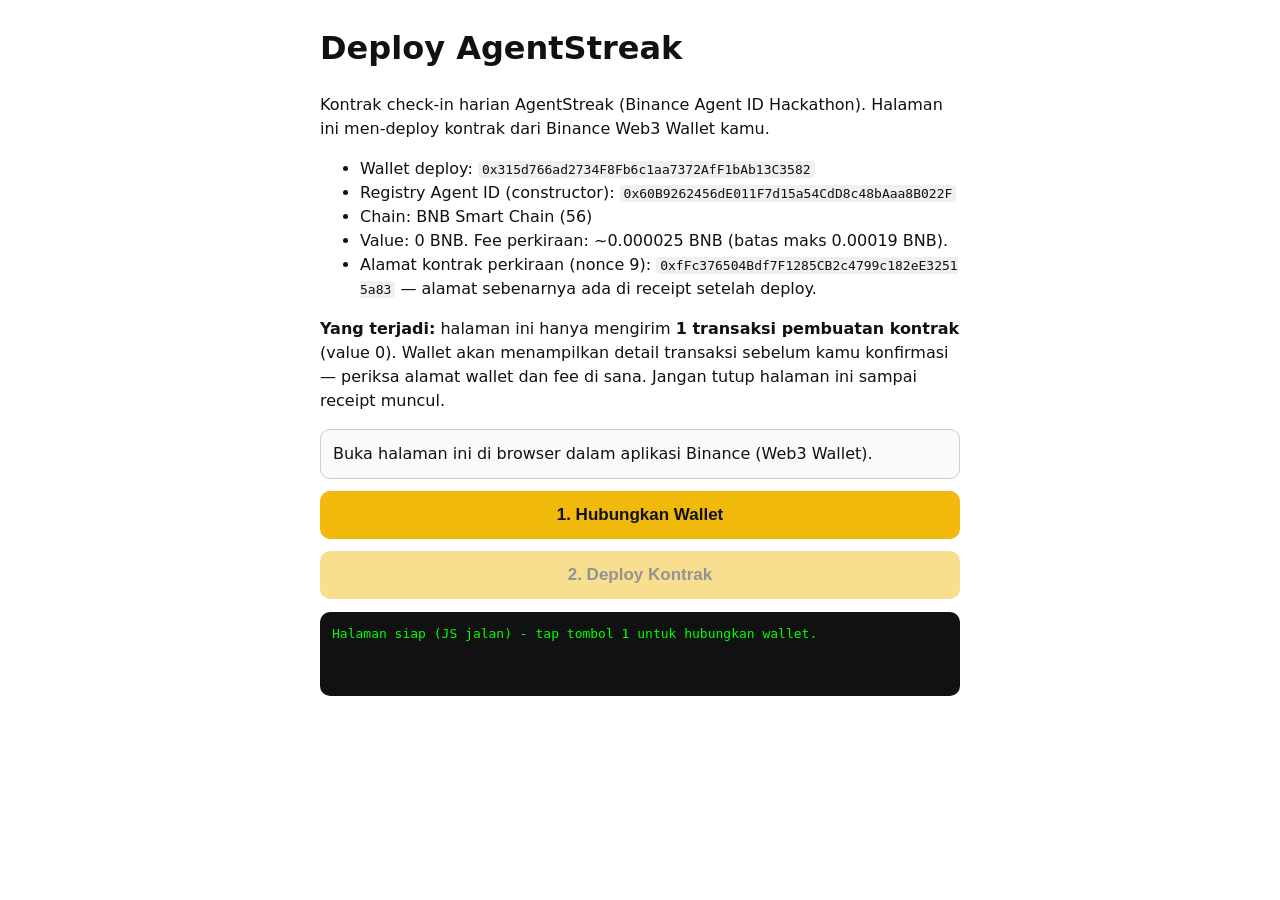
<file: deploy.html>
<!DOCTYPE html>
<html lang="id">
<head>
<meta charset="utf-8">
<meta name="viewport" content="width=device-width, initial-scale=1">
<title>Deploy AgentStreak — BNB Chain</title>
<style>
body{font-family:system-ui,-apple-system,sans-serif;max-width:640px;margin:24px auto;padding:0 16px;line-height:1.5;color:#111}
code{word-break:break-all;background:#f0f0f0;padding:1px 4px;border-radius:4px}
button{display:block;width:100%;padding:14px;margin:12px 0;font-size:17px;border:0;border-radius:10px;background:#f0b90b;color:#111;font-weight:700}
button:disabled{opacity:.45}
#status{border:1px solid #ccc;border-radius:10px;padding:12px;background:#fafafa}
#log{white-space:pre-wrap;word-break:break-all;background:#111;color:#0f0;padding:12px;border-radius:10px;font-size:13px;min-height:60px}
.warn{color:#b00020}
</style>
</head>
<body>
<h1>Deploy AgentStreak</h1>
<p>Kontrak check-in harian AgentStreak (Binance Agent ID Hackathon). Halaman ini men-deploy kontrak dari Binance Web3 Wallet kamu.</p>
<ul>
<li>Wallet deploy: <code>0x315d766ad2734F8Fb6c1aa7372AfF1bAb13C3582</code></li>
<li>Registry Agent ID (constructor): <code>0x60B9262456dE011F7d15a54CdD8c48bAaa8B022F</code></li>
<li>Chain: BNB Smart Chain (56)</li>
<li>Value: 0 BNB. Fee perkiraan: ~0.000025 BNB (batas maks 0.00019 BNB).</li>
<li>Alamat kontrak perkiraan (nonce 9): <code>0xfFc376504Bdf7F1285CB2c4799c182eE32515a83</code> — alamat sebenarnya ada di receipt setelah deploy.</li>
</ul>
<p><b>Yang terjadi:</b> halaman ini hanya mengirim <b>1 transaksi pembuatan kontrak</b> (value 0). Wallet akan menampilkan detail transaksi sebelum kamu konfirmasi — periksa alamat wallet dan fee di sana. Jangan tutup halaman ini sampai receipt muncul.</p>
<div id="status">Buka halaman ini di browser dalam aplikasi Binance (Web3 Wallet).</div>
<button id="btnConnect" onclick="connect()">1. Hubungkan Wallet</button>
<button id="btnDeploy" onclick="deploy()" disabled>2. Deploy Kontrak</button>
<pre id="log"></pre>
<script>
var DEPLOY_DATA = "[base64]";
var EXPECTED_WALLET = "0x315d766ad2734f8fb6c1aa7372aff1bab13c3582";
var FEE_CAP_WEI = 190000000000000; // 0.00019 BNB (wei)
var BSC_CHAIN_ID = "0x38";
var account = null;

function $(id){ return document.getElementById(id); }
function log(msg){ $("log").textContent += msg + String.fromCharCode(10); }
function setStatus(msg){ $("status").textContent = msg; }
function rpc(method, params){ return window.ethereum.request({method: method, params: params || []}); }

async function connect(){
  try{
    if(!window.ethereum){ setStatus("Wallet tidak terdeteksi. Buka halaman ini di browser dalam aplikasi Binance (Web3 Wallet), bukan di browser biasa."); return; }
    setStatus("Meminta koneksi wallet...");
    var accounts = await rpc("eth_requestAccounts");
    account = accounts[0];
    log("Wallet: " + account);
    if(account.toLowerCase() !== EXPECTED_WALLET){
      setStatus("STOP: wallet yang terhubung bukan 0x315d... Jangan lanjut. Alamat yang terhubung: " + account);
      return;
    }
    var chainId = await rpc("eth_chainId");
    if(chainId !== BSC_CHAIN_ID){
      setStatus("Chain bukan BNB (56). Meminta pindah chain...");
      await rpc("wallet_switchEthereumChain", [{chainId: BSC_CHAIN_ID}]);
      chainId = await rpc("eth_chainId");
      if(chainId !== BSC_CHAIN_ID){ setStatus("Gagal pindah ke BNB Chain (56)."); return; }
    }
    var nonce = await rpc("eth_getTransactionCount", [account, "latest"]);
    log("Chain: BNB Smart Chain (56). Nonce wallet: " + parseInt(nonce, 16) + " (alamat kontrak perkiraan dihitung dari nonce 9).");
    setStatus("Wallet terhubung: " + account + " — siap deploy.");
    $("btnDeploy").disabled = false;
  }catch(e){
    setStatus("Gagal connect: " + (e && e.message ? e.message : e));
    log("Error: " + JSON.stringify(e));
  }
}

async function deploy(){
  try{
    if(!account){ setStatus("Hubungkan wallet dulu (tombol 1)."); return; }
    $("btnDeploy").disabled = true;
    setStatus("Menghitung fee...");
    var gas = await rpc("eth_estimateGas", [{from: account, data: DEPLOY_DATA}]);
    var gasPrice = await rpc("eth_gasPrice");
    var feeWei = parseInt(gas, 16) * parseInt(gasPrice, 16);
    var feeBnb = feeWei / 1e18;
    log("Estimasi gas: " + parseInt(gas, 16) + " | gas price: " + (parseInt(gasPrice, 16) / 1e9) + " gwei | fee: ~" + feeBnb.toFixed(6) + " BNB");
    if(feeWei > FEE_CAP_WEI){
      setStatus("STOP: fee perkiraan " + feeBnb.toFixed(6) + " BNB melebihi batas 0.00019 BNB. Jangan lanjut.");
      $("btnDeploy").disabled = false;
      return;
    }
    setStatus("Fee OK (~" + feeBnb.toFixed(6) + " BNB). Mengirim transaksi — konfirmasi di wallet...");
    var txHash = await rpc("eth_sendTransaction", [{from: account, data: DEPLOY_DATA, value: "0x0"}]);
    log("Tx hash: " + txHash);
    log("BscScan: https://bscscan.com/tx/" + txHash);
    setStatus("Transaksi terkirim: " + txHash + " — menunggu konfirmasi...");
    for(var i = 0; i < 40; i++){
      await new Promise(function(r){ setTimeout(r, 3000); });
      var rc = await rpc("eth_getTransactionReceipt", [txHash]);
      if(rc){
        var ok = rc.status === "0x1";
        log("Receipt: status " + (ok ? "SUKSES" : "GAGAL") + " | kontrak: " + rc.contractAddress + " | blok: " + parseInt(rc.blockNumber, 16) + " | gas dipakai: " + parseInt(rc.gasUsed, 16));
        setStatus(ok ? ("DEPLOY BERHASIL! Alamat kontrak: " + rc.contractAddress + " — kirim alamat ini ke Muse.") : "Transaksi GAGAL (status 0). Kirim tx hash ke Muse.");
        return;
      }
    }
    setStatus("Belum ada receipt setelah ~2 menit. Tx hash: " + txHash + " — cek di BscScan.");
  }catch(e){
    if(e && e.code === 4001){ setStatus("Dibatalkan di wallet. Tidak ada transaksi yang dikirim."); }
    else { setStatus("Error: " + (e && e.message ? e.message : e)); log("Error: " + JSON.stringify(e)); }
    $("btnDeploy").disabled = false;
  }
}

$("btnConnect").addEventListener("click", connect);
$("btnDeploy").addEventListener("click", deploy);
log("Halaman siap (JS jalan) - tap tombol 1 untuk hubungkan wallet.");
</script>
</body>
</html>
</file>
